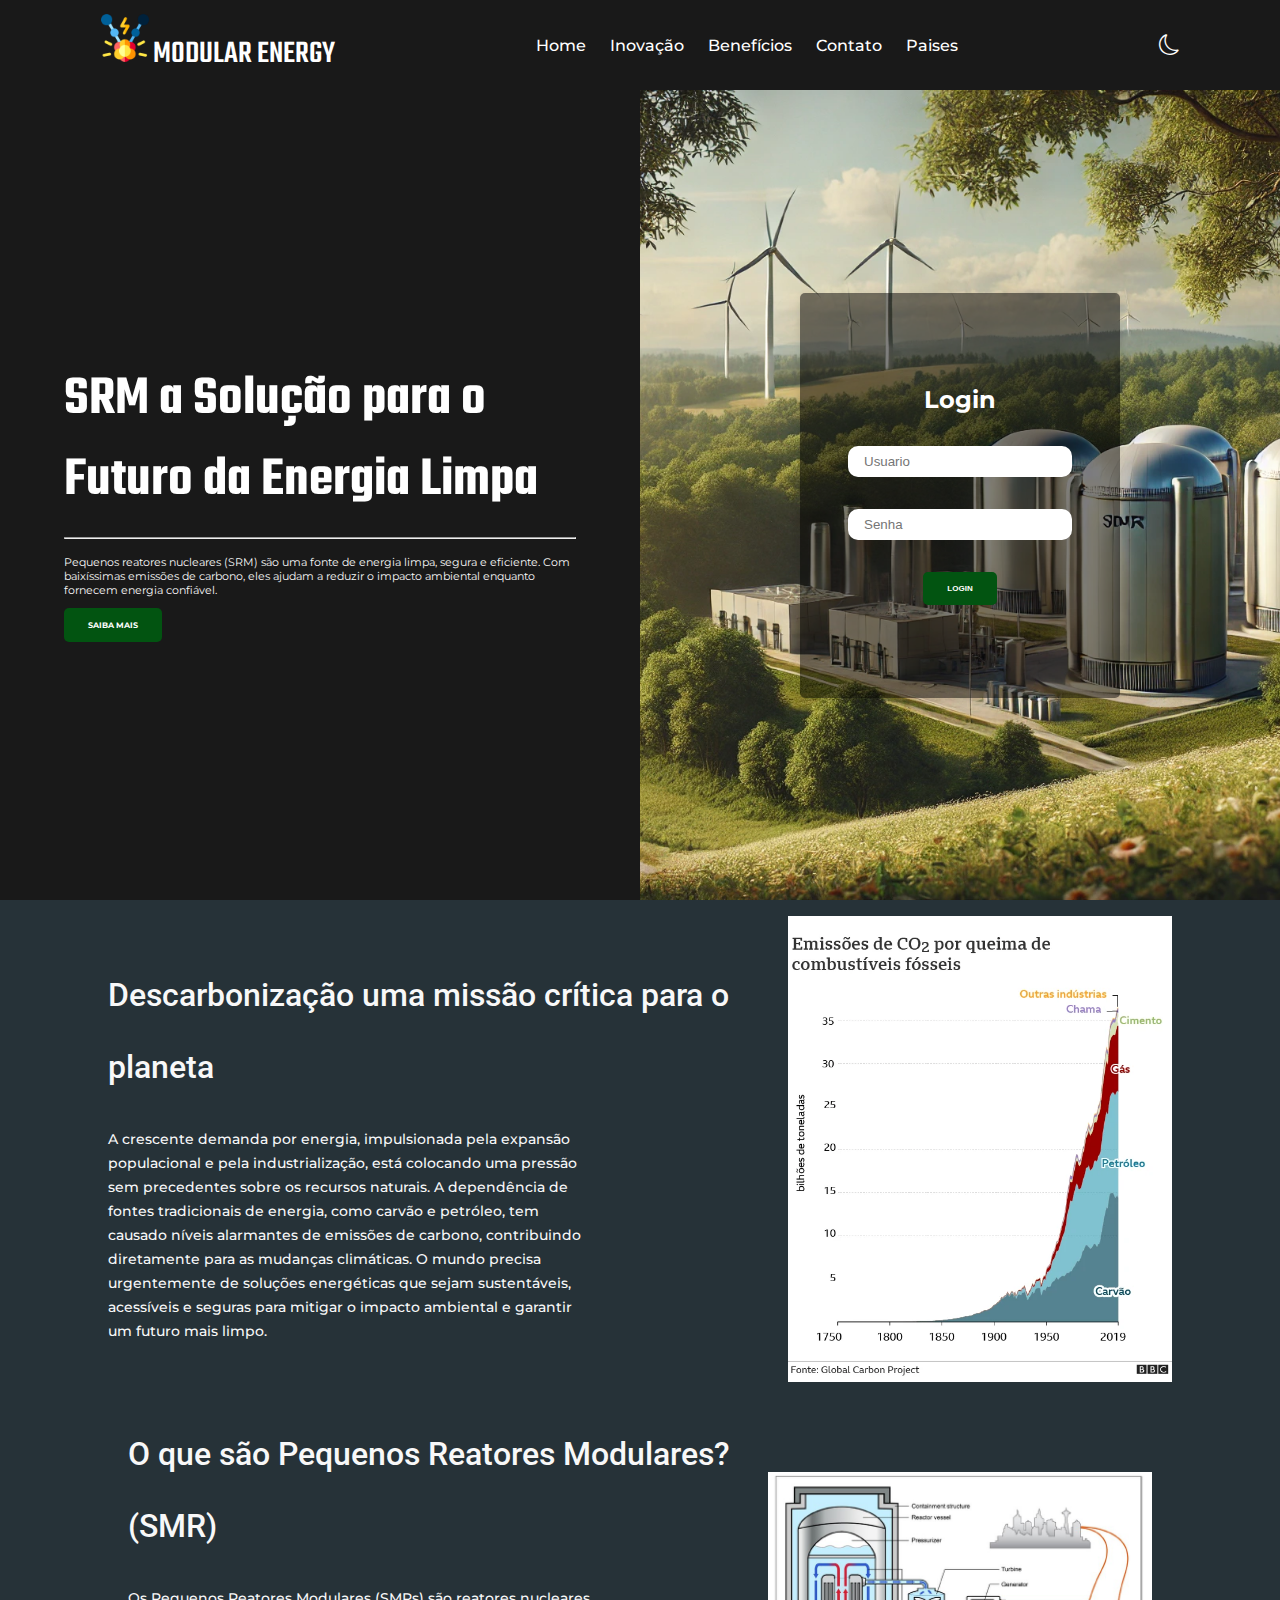
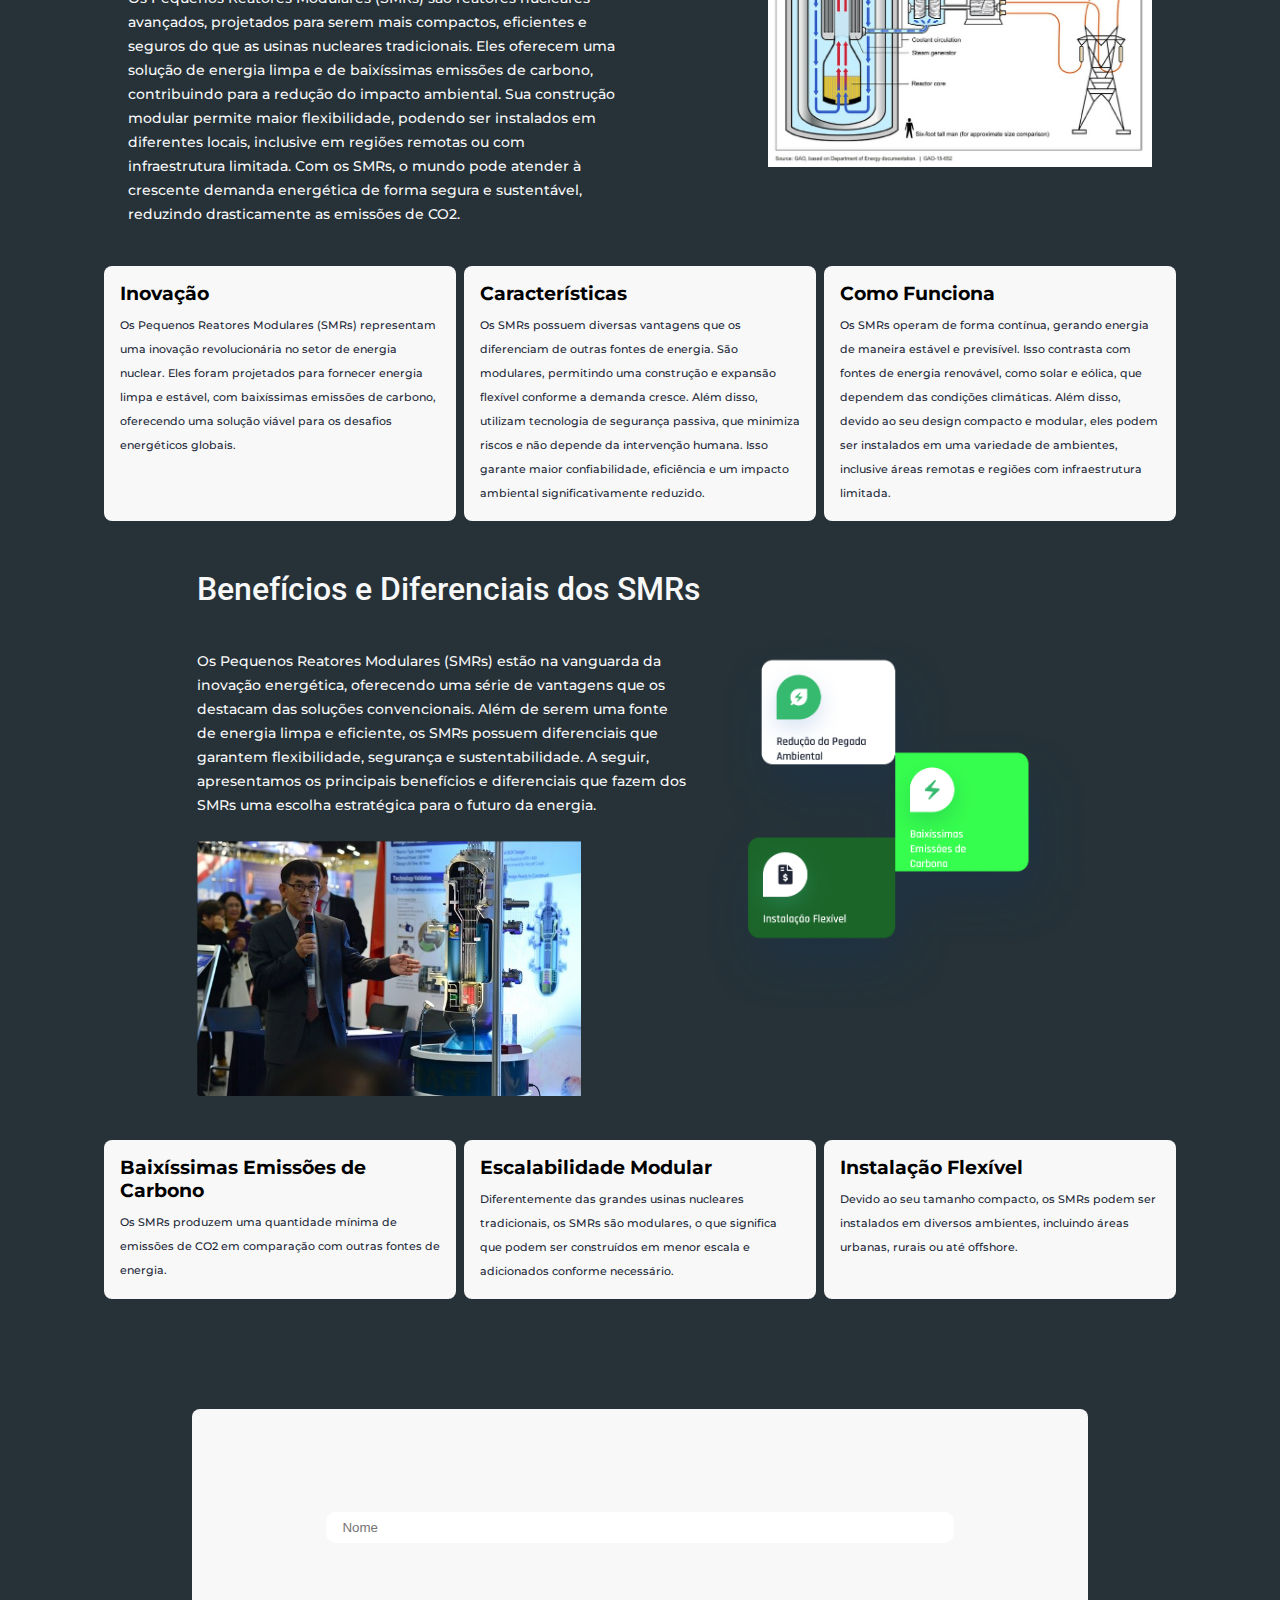
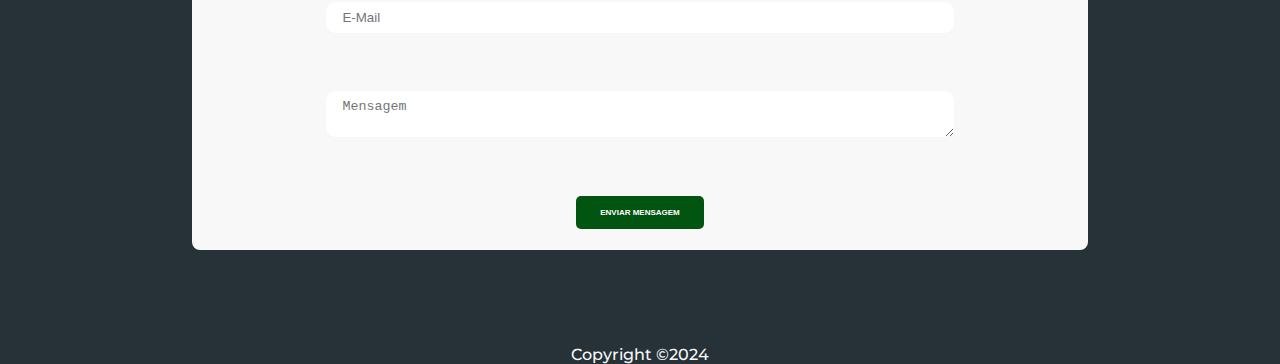
<file: index.html>
<!DOCTYPE html>
<html lang="pt-BR">
<head>
    <meta charset="UTF-8">
    <meta name="viewport" content="width=device-width, initial-scale=1.0">
    <title>LandindPage</title>
    <link rel="stylesheet" href="./stlyles/reset.css">
    <link rel="stylesheet" href="./stlyles/style.css">
    <link rel="stylesheet" href="https://cdn.jsdelivr.net/npm/bootstrap-icons@1.11.3/font/bootstrap-icons.min.css">
    <script src="./scripts/script.js" defer></script>
</head>
<body class="dark">
    <header>
        <nav>
            <figure class="logo"><img src="./images/ficao-nuclear.png" alt="" >
            <span>Modular Energy</span>
            </figure>
            <ul class="menu">
                <li><a href="#Problema">Home</a></li>
                <li><a href="#Solucao">Inovação</a></li>
                <li><a href="#Beneficios">Benefícios</a></li>
                <li><a href="#contato">Contato</a></li>
                <li><a href="paises.html">Paises</a></li>
            </ul>
            <div>
                <input type="checkbox" name="change-theme" id = "change-theme">
                <label for="change-theme">
                    <i class="bi bi-sun"></i>
                    <i class="bi bi-moon"></i>
                </label>
            </div>
        </nav>
    </header>
    <main>
        <section class="Hero" id="Hero">
            <div class="Hero-text">
                <h1>SRM a Solução para o Futuro da Energia Limpa</h1> 
                <hr>
                <p class="Hero-subtitulo">Pequenos reatores nucleares (SRM) são uma fonte de energia limpa, segura e eficiente. Com baixíssimas emissões de carbono, eles ajudam a reduzir o impacto ambiental enquanto fornecem energia confiável.</p>
                <div>
                    <a href="https://www.iaea.org/newscenter/news/what-are-small-modular-reactors-smrs" class="btn">Saiba mais</a>
                </div>       
            </div>
            <div class="Hero-login">
                <form class="login" id ="Login" >
                    <h2>Login</h2>
                    <input type="text" id="email0" placeholder="Usuario">
                    <input type="password" id="senha" placeholder="Senha">
                    <button class="btn" type="submit">Login</button>
                </form>        
            </div>
        </section>
        <section class="Problema" id="Problema">
                <article class="texto">
                    <h2>Descarbonização uma missão crítica para o planeta</h2>
                    <p>A crescente demanda por energia, impulsionada pela expansão populacional e pela industrialização, está colocando uma pressão sem precedentes sobre os recursos naturais. A dependência de fontes tradicionais de energia, como carvão e petróleo, tem causado níveis alarmantes de emissões de carbono, contribuindo diretamente para as mudanças climáticas. O mundo precisa urgentemente de soluções energéticas que sejam sustentáveis, acessíveis e seguras para mitigar o impacto ambiental e garantir um futuro mais limpo.</p>
                </article>
                <figure class="image">
                    <img src="./images/Grafico.png" alt="">
                </figure>
        </section>
        <section class="Solucao" id="Solucao">
            <article class="texto_imagem">
                <article class="texto">
                    <h2>O que são Pequenos Reatores Modulares?(SMR)</h2>
                    <p>Os Pequenos Reatores Modulares (SMRs) são reatores nucleares avançados, projetados para serem mais compactos, eficientes e seguros do que as usinas nucleares tradicionais. Eles oferecem uma solução de energia limpa e de baixíssimas emissões de carbono, contribuindo para a redução do impacto ambiental. Sua construção modular permite maior flexibilidade, podendo ser instalados em diferentes locais, inclusive em regiões remotas ou com infraestrutura limitada. Com os SMRs, o mundo pode atender à crescente demanda energética de forma segura e sustentável, reduzindo drasticamente as emissões de CO2.</p>
                </article>
                <figure class="image">
                    <img src="./images/Reator.jpg" alt="">
                </figure>
            </article>
                <div class="cards">
                    <div class = "cartao">
                        <h3>Inovação</h3>
                        <p>Os Pequenos Reatores Modulares (SMRs) representam uma inovação revolucionária no setor de energia nuclear. Eles foram projetados para fornecer energia limpa e estável, com baixíssimas emissões de carbono, oferecendo uma solução viável para os desafios energéticos globais. </p>
                    </div>
                    <div class = "cartao">
                        <h3>Características</h3>
                        <p>Os SMRs possuem diversas vantagens que os diferenciam de outras fontes de energia. São modulares, permitindo uma construção e expansão flexível conforme a demanda cresce. Além disso, utilizam tecnologia de segurança passiva, que minimiza riscos e não depende da intervenção humana. Isso garante maior confiabilidade, eficiência e um impacto ambiental significativamente reduzido.</p>    
                    </div>
                    <div class = "cartao">
                        <h3>Como Funciona</h3>
                        <p>Os SMRs operam de forma contínua, gerando energia de maneira estável e previsível. Isso contrasta com fontes de energia renovável, como solar e eólica, que dependem das condições climáticas. Além disso, devido ao seu design compacto e modular, eles podem ser instalados em uma variedade de ambientes, inclusive áreas remotas e regiões com infraestrutura limitada.</p>
                    </div>
                </div>
        </section>
        <section class="Benefícios" id="Beneficios">
            <article class="texto_imagem">
                <article class="texto">
                    <h2>Benefícios e Diferenciais dos SMRs</h2>
                    <p>Os Pequenos Reatores Modulares (SMRs) estão na vanguarda da inovação energética, oferecendo uma série de vantagens que os destacam das soluções convencionais. Além de serem uma fonte de energia limpa e eficiente, os SMRs possuem diferenciais que garantem flexibilidade, segurança e sustentabilidade. A seguir, apresentamos os principais benefícios e diferenciais que fazem dos SMRs uma escolha estratégica para o futuro da energia.</p> 
                    <figure class="image">
                        <img src="./images/Homem.jpg" alt=""  >
                    </figure>       
                </article>
                <figure class="image">
                    <img src="./images/Cards.png" alt=""  >
                </figure>   
            </article>
                <div class="cards">
                    <div class="cartao">
                        <h3> Baixíssimas Emissões de Carbono</h3>
                        <p> Os SMRs produzem uma quantidade mínima de emissões de CO2 em comparação com outras fontes de energia.</p>
                    </div>
                    <div class="cartao">
                        <h3>Escalabilidade Modular </h3>
                        <p>  Diferentemente das grandes usinas nucleares tradicionais, os SMRs são modulares, o que significa que podem ser construídos em menor escala e adicionados conforme necessário.</p>
                    </div>
                    <div class="cartao">
                        <h3>Instalação Flexível </h3>
                        <p>Devido ao seu tamanho compacto, os SMRs podem ser instalados em diversos ambientes, incluindo áreas urbanas, rurais ou até offshore.</p>
                    </div>
                </div>
        </section>
        <section class="Section-Contato" >
                <form class="contato" id="contato">
                    <h3>Contato</h3>
                    <input type="text" id="nome" placeholder="Nome">
                    <input type="email" id="email1" placeholder="E-Mail" >
                    <textarea id="mensagem" placeholder="Mensagem"></textarea>
                    <button class="btn"type="submit" >Enviar Mensagem</button>
                </form>
        </section>
    </main>
    <footer>
        <div></div>
        <p> Copyright ©2024</p>
    </footer>
</body>
</html>
</file>
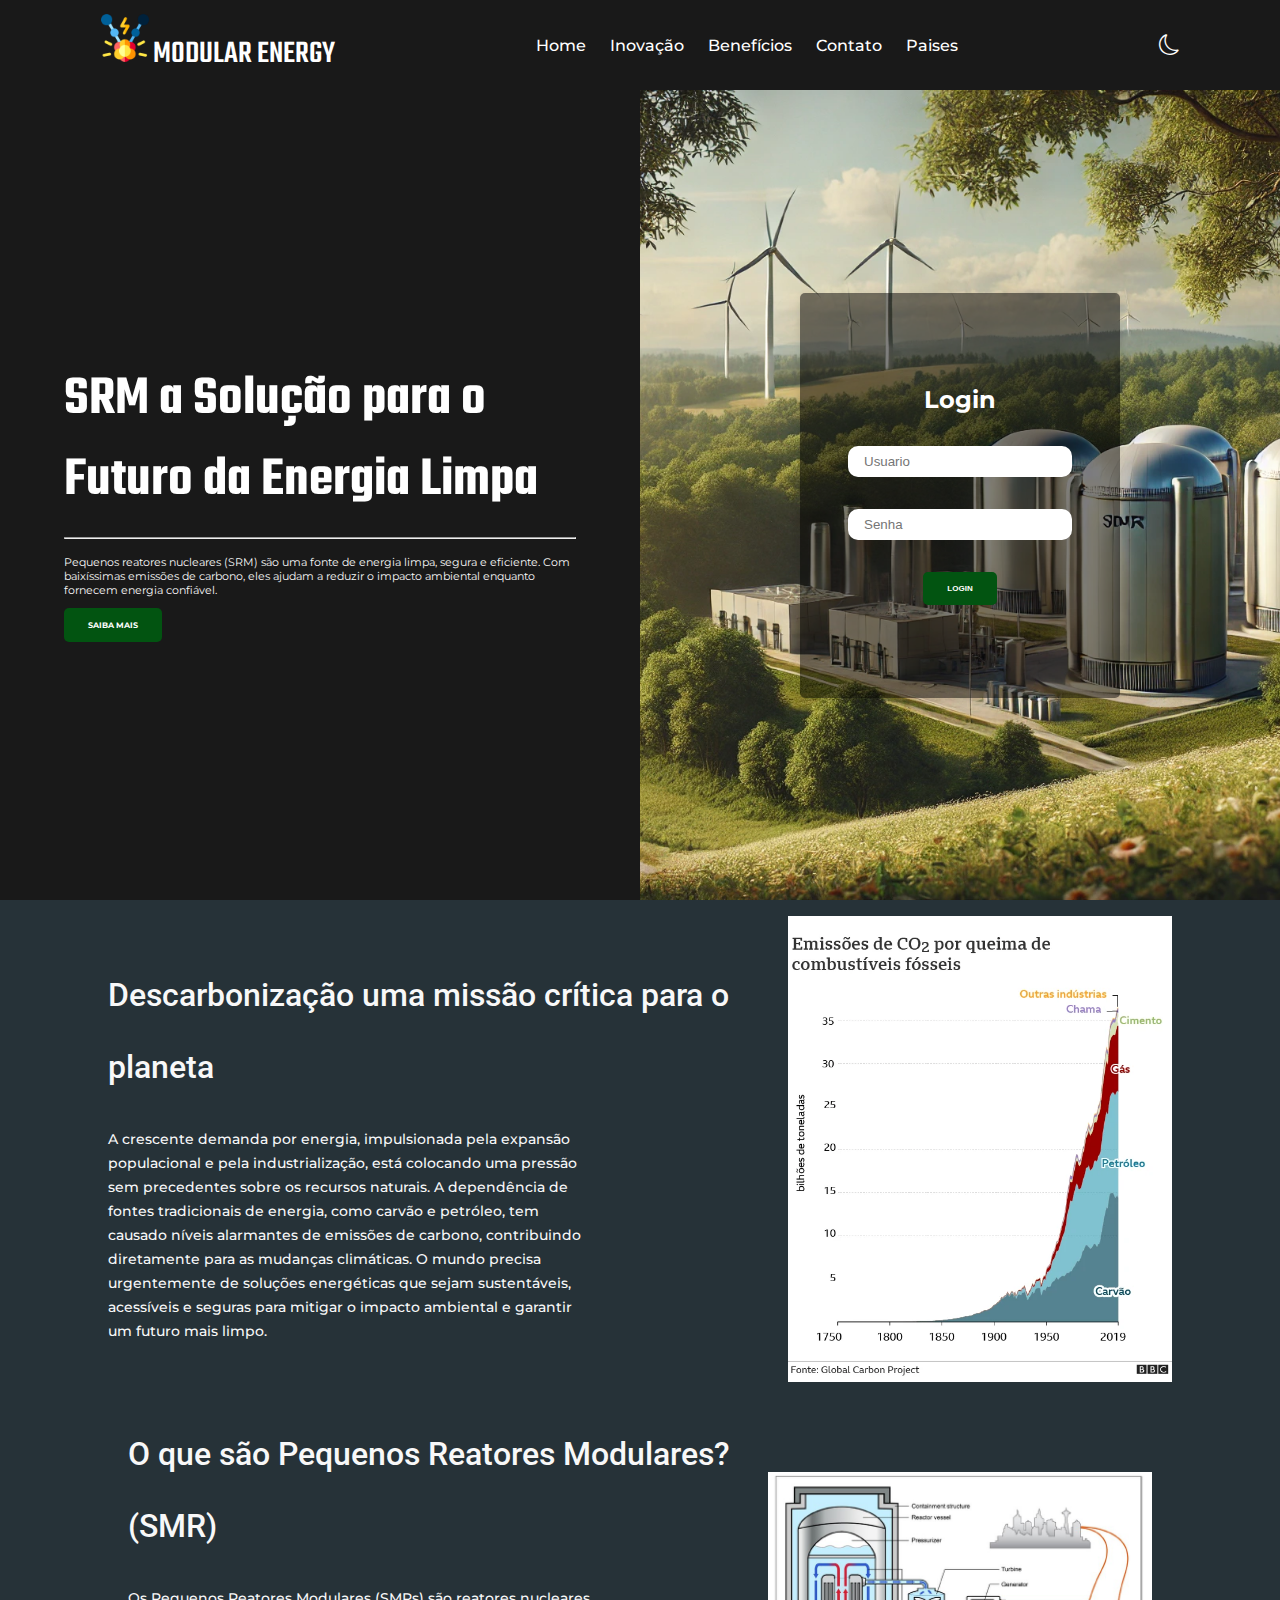
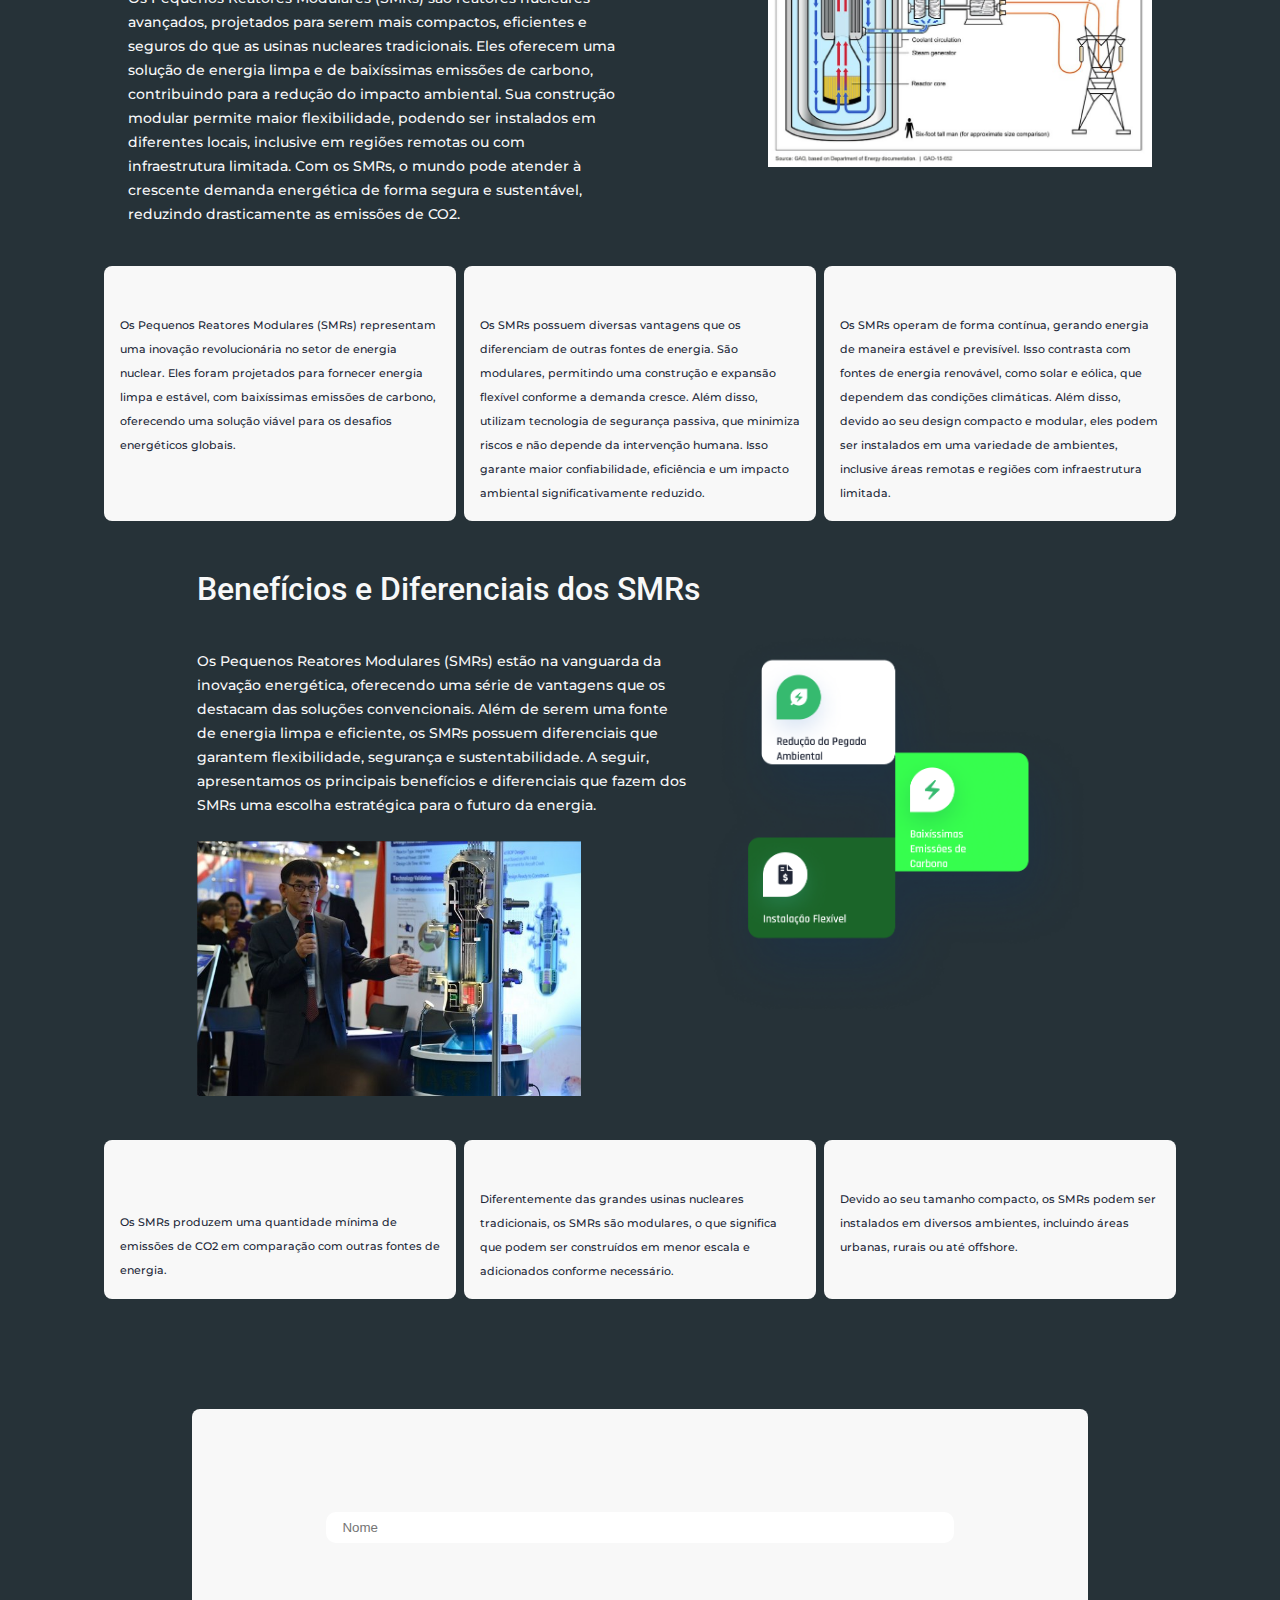
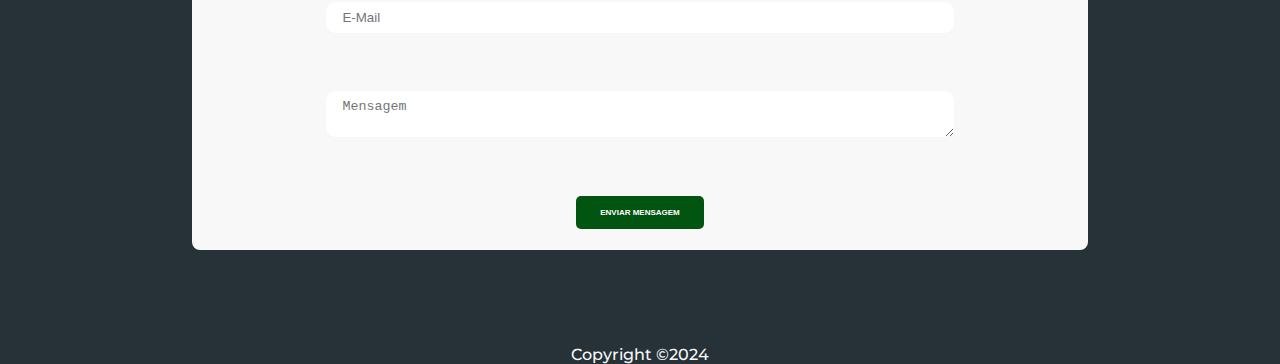
<file: src/pages/index.html>
<!DOCTYPE html>
<html lang="pt-BR">
<head>
    <meta charset="UTF-8">
    <meta name="viewport" content="width=device-width, initial-scale=1.0">
    <title>LandindPage</title>
    <link rel="stylesheet" href="/src/stlyles/reset.css">
    <link rel="stylesheet" href="/src/stlyles/style.css">
    <link rel="stylesheet" href="https://cdn.jsdelivr.net/npm/bootstrap-icons@1.11.3/font/bootstrap-icons.min.css">
    <script src="/src/scripts/script.js" defer></script>
</head>
<body class="dark">
    <header>
        <nav>
            <figure class="logo"><img src="/src/images/ficao-nuclear.png" alt="" >
            <span>Modular Energy</span>
            </figure>
            <ul class="menu">
                <li><a href="#Problema">Home</a></li>
                <li><a href="#Solucao">Inovação</a></li>
                <li><a href="#Beneficios">Benefícios</a></li>
                <li><a href="#Contato">Contato</a></li>
                <li><a href="paises.html">Paises</a></li>
            </ul>
            <div>
                <input type="checkbox" name="change-theme" id = "change-theme">
                <label for="change-theme">
                    <i class="bi bi-sun"></i>
                    <i class="bi bi-moon"></i>
                </label>
            </div>
        </nav>
    </header>
    <main>
        <section class="Hero" id="Hero">
            <div class="Hero-text">
                <h1>SRM a Solução para o Futuro da Energia Limpa</h1> 
                <hr>
                <p class="Hero-subtitulo">Pequenos reatores nucleares (SRM) são uma fonte de energia limpa, segura e eficiente. Com baixíssimas emissões de carbono, eles ajudam a reduzir o impacto ambiental enquanto fornecem energia confiável.</p>
                <div>
                    <a href="https://www.iaea.org/newscenter/news/what-are-small-modular-reactors-smrs" class="btn">Saiba mais</a>
                </div>       
            </div>
            <div class="Hero-login">
                <form class="login" id ="Login" >
                    <h2>Login</h2>
                    <input type="text" id="email0" placeholder="Usuario">
                    <input type="password" id="senha" placeholder="Senha">
                    <button class="btn" type="submit">Login</button>
                </form>        
            </div>
        </section>
        <section class="Problema" id="Problema">
                <article class="texto">
                    <h2>Descarbonização uma missão crítica para o planeta</h2>
                    <p>A crescente demanda por energia, impulsionada pela expansão populacional e pela industrialização, está colocando uma pressão sem precedentes sobre os recursos naturais. A dependência de fontes tradicionais de energia, como carvão e petróleo, tem causado níveis alarmantes de emissões de carbono, contribuindo diretamente para as mudanças climáticas. O mundo precisa urgentemente de soluções energéticas que sejam sustentáveis, acessíveis e seguras para mitigar o impacto ambiental e garantir um futuro mais limpo.</p>
                </article>
                <figure class="image">
                    <img src="/src/images/Grafico.png" alt="">
                </figure>
        </section>
        <section class="Solucao" id="Solucao">
            <article class="texto_imagem">
                <article class="texto">
                    <h2>O que são Pequenos Reatores Modulares?(SMR)</h2>
                    <p>Os Pequenos Reatores Modulares (SMRs) são reatores nucleares avançados, projetados para serem mais compactos, eficientes e seguros do que as usinas nucleares tradicionais. Eles oferecem uma solução de energia limpa e de baixíssimas emissões de carbono, contribuindo para a redução do impacto ambiental. Sua construção modular permite maior flexibilidade, podendo ser instalados em diferentes locais, inclusive em regiões remotas ou com infraestrutura limitada. Com os SMRs, o mundo pode atender à crescente demanda energética de forma segura e sustentável, reduzindo drasticamente as emissões de CO2.</p>
                </article>
                <figure class="image">
                    <img src="/src/images/Reator.jpg" alt="">
                </figure>
            </article>
                <div class="cards">
                    <div class = "cartao">
                        <h3>Inovação</h3>
                        <p>Os Pequenos Reatores Modulares (SMRs) representam uma inovação revolucionária no setor de energia nuclear. Eles foram projetados para fornecer energia limpa e estável, com baixíssimas emissões de carbono, oferecendo uma solução viável para os desafios energéticos globais. </p>
                    </div>
                    <div class = "cartao">
                        <h3>Características</h3>
                        <p>Os SMRs possuem diversas vantagens que os diferenciam de outras fontes de energia. São modulares, permitindo uma construção e expansão flexível conforme a demanda cresce. Além disso, utilizam tecnologia de segurança passiva, que minimiza riscos e não depende da intervenção humana. Isso garante maior confiabilidade, eficiência e um impacto ambiental significativamente reduzido.</p>    
                    </div>
                    <div class = "cartao">
                        <h3>Como Funciona</h3>
                        <p>Os SMRs operam de forma contínua, gerando energia de maneira estável e previsível. Isso contrasta com fontes de energia renovável, como solar e eólica, que dependem das condições climáticas. Além disso, devido ao seu design compacto e modular, eles podem ser instalados em uma variedade de ambientes, inclusive áreas remotas e regiões com infraestrutura limitada.</p>
                    </div>
                </div>
        </section>
        <section class="Benefícios" id="Beneficios">
            <article class="texto_imagem">
                <article class="texto">
                    <h2>Benefícios e Diferenciais dos SMRs</h2>
                    <p>Os Pequenos Reatores Modulares (SMRs) estão na vanguarda da inovação energética, oferecendo uma série de vantagens que os destacam das soluções convencionais. Além de serem uma fonte de energia limpa e eficiente, os SMRs possuem diferenciais que garantem flexibilidade, segurança e sustentabilidade. A seguir, apresentamos os principais benefícios e diferenciais que fazem dos SMRs uma escolha estratégica para o futuro da energia.</p> 
                    <figure class="image">
                        <img src="/src/images/Homem.jpg" alt=""  >
                    </figure>       
                </article>
                <figure class="image">
                    <img src="/src/images/Cards.png" alt=""  >
                </figure>   
            </article>
                <div class="cards">
                    <div class="cartao">
                        <h3> Baixíssimas Emissões de Carbono</h3>
                        <p> Os SMRs produzem uma quantidade mínima de emissões de CO2 em comparação com outras fontes de energia.</p>
                    </div>
                    <div class="cartao">
                        <h3>Escalabilidade Modular </h3>
                        <p>  Diferentemente das grandes usinas nucleares tradicionais, os SMRs são modulares, o que significa que podem ser construídos em menor escala e adicionados conforme necessário.</p>
                    </div>
                    <div class="cartao">
                        <h3>Instalação Flexível </h3>
                        <p>Devido ao seu tamanho compacto, os SMRs podem ser instalados em diversos ambientes, incluindo áreas urbanas, rurais ou até offshore.</p>
                    </div>
                </div>
        </section>
        <section class="Section-Contato" >
                <form class="contato" id="contato">
                    <h3>Contato</h3>
                    <input type="text" id="nome" placeholder="Nome">
                    <input type="email" id="email1" placeholder="E-Mail" >
                    <textarea id="mensagem" placeholder="Mensagem"></textarea>
                    <button class="btn"type="submit" >Enviar Mensagem</button>
                </form>
        </section>
    </main>
    <footer>
        <div></div>
        <p> Copyright ©2024</p>
    </footer>
</body>
</html>
</file>
<file: stlyles/style.css>
body,html{
    font-family: "Montserrat", sans-serif;
    font-weight: 500;
    font-size: 1em;
    background-color: rgb(255, 255, 255) ;
    color: black  ;
    transition: 0.3s;
}
.dark,.dark-theme{
    background-color: #263238;
    color: #F8F8F8;
}
.bi{
    font-size: 1.3rem;
    cursor: pointer;
}
.bi-moon{
    display: none;
}
.dark .bi-sun{
    display: none;
}
.dark .bi-moon{
    display: block;

}
input[type="checkbox"]{
    display: none;
}
a{
    text-decoration: none;
}
nav{
    color: white;
    background-color: #191919;
    width:100%;
    height: 10vh;
    display: flex;
    flex-direction: row;
    flex-wrap: wrap;
    justify-content:space-around;
    align-items: center;
}
.logo > img{
    width: 3rem;
    height:3rem;
}
.logo > span{
    text-transform: uppercase;
    font-family: "Teko", serif;
    font-size: 2rem;
    font-weight: 500;
    color: white;
}
.menu{
    color: white;;
    list-style: none;
    display: flex;
    gap:1.5rem;
    flex-direction: row;
}
.menu a{
    color: white;
}
main{
    display: flex;
    flex-direction: column;
    justify-content: center;
    align-items: center;
}
.Hero{
    display: flex;
    flex-direction: row;
    width: 100%;
    height:90vh; 
}
.Hero-login{
    height:90vh;
    width: 50%;
    color: white;
    display: flex;
    flex-direction: column;
    gap:2rem;
    align-items: center;
    justify-content: center;
    background-image: url('../images/fundo.png');
    background-size: cover; 
    background-position: center; 
}
.login{
    background-color: rgba(0, 0, 0, 0.5);
    box-shadow: 0px 4px 8px rgba(0, 0, 0, 0.1);
    border-radius: 5px;
    width:50%;
    height: 50%;
    gap: 2rem;
    display: flex;
    flex-direction: column;
    align-items: center;
    justify-content: center ;
}
form > input,textarea{
    border: none;
    padding: 0.5rem 1rem ;
    width: 70%;
    border-radius: 10px;
}
.Hero-text{
    height:90vh;
    width: 50%;
    display: flex;
    flex-direction: column;
    justify-content: center;
    gap: 1rem;
    background-color: #191919;
    color: white;
    padding: 0rem 4rem;

}
h1{
    font-family: "Teko", serif;
    font-weight: 600;
    font-size: 3.5rem;
}
.destaque{
    font-family: "Montserrat", serif;
    font-size: 1rem;
    font-weight: 600;
    text-transform: uppercase;
    color:Black;
}
.Hero-subtitulo{
    color: #F8F8F8;
    font-size: 0.7rem;
    font-weight: 400;
}
.btn{
    border: none;
    font-size: 0.5rem;
    background-color: #025411; 
    color: #ffffff; 
    padding: 12px 24px;
    border-radius: 5px; 
    font-weight: bold; 
    text-transform: uppercase; 
    cursor: pointer; 
}
.texto_imagem{
    display: flex;
    flex-wrap: wrap;
    align-items: center;
}
.Problema{
    width: 100%;
    max-width: 87rem; 
    display: flex;
    justify-content: center;
    align-items: center;
    padding: 1rem 6rem;
    gap: 2.5rem; 
}
.Solucao, .Benefícios{
    width: 100%;
    max-width: 87rem;
    display: flex;
    justify-content: center;
    align-items: center;
    flex-direction: row;
    flex-wrap: wrap;
    padding: 1rem 6rem;
    gap: 2.5rem; 
}
.texto {
    display: flex;
    flex-direction: column;
    gap: 1.5rem;
}

.texto h2 {
    font-family: 'Roboto', sans-serif;
    font-size: 2rem;
    max-width: 40rem;
    font-weight: 500;
    line-height: 4.5rem;
    margin: 0;
}
.texto p {
    font-family: 'Montserrat', sans-serif;
    font-size: 0.9rem;
    line-height: 1.5rem;
    max-width: 34em;
}

.image  img {
    width: 24rem;
    height: auto;
}
.cards{

    display: flex;
    flex-direction: row;
    flex-wrap: wrap;
    gap: 0.5rem;
}
.cartao{
    width:22rem;
    background-color: #F8F8F8;
    color:black;
    padding:1rem;
    border-radius: 0.5rem; 
    display: flex;
    flex-direction: column;
    gap:0.5rem;
}
.cartao p{
    font-family: 'Montserrat', sans-serif;
    font-size: 0.7rem;
    color: #202636;
    line-height: 1.5rem;
    max-width: 34em;
}
.Section-Contato{
    width: 100%;
    height: 70vh;
    display: flex;
    flex-direction: column;
    align-items: center;
    justify-content: center;
    gap: 2.5rem;
}
.contato{
    background-color: #F8F8F8;
    width: 70%;
    height: 70%;
    border-radius: 0.5rem;
    display: flex;
    flex-direction: column;
    justify-content: space-around;
    align-items: center;
    gap:1rem;
}
footer{
    text-align: center;
}
.card {
    width: 15rem;
    height: 13rem;
    background-color:#263238;
    color: white;
    font-family: 'Open Sans', sans-serif;
    padding: 0.5rem;
    margin: 0.5rem;
    border-radius: 10px;
    display: flex;
    flex-direction: column;
    align-items: center;
    justify-content:center;
}
.container {
    height: 100vh;
    padding: 0.5rem;
    display: flex;
    flex-wrap: wrap;
    align-items: center;
    justify-content: center;
}
</file>
<file: src/stlyles/style.css>
body,html{
    font-family: "Montserrat", sans-serif;
    font-weight: 500;
    font-size: 1em;
    background-color: rgb(255, 255, 255) ;
    color: black  ;
    transition: 0.3s;
}
.dark,.dark-theme{
    background-color: #263238;
    color: #F8F8F8;
}
.bi{
    font-size: 1.3rem;
    cursor: pointer;
}
.bi-moon{
    display: none;
}
.dark .bi-sun{
    display: none;
}
.dark .bi-moon{
    display: block;

}
input[type="checkbox"]{
    display: none;
}
a{
    text-decoration: none;
}
nav{
    color: white;
    background-color: #191919;
    width:100%;
    height: 10vh;
    display: flex;
    flex-direction: row;
    flex-wrap: wrap;
    justify-content:space-around;
    align-items: center;
}
.logo > img{
    width: 3rem;
    height:3rem;
}
.logo > span{
    text-transform: uppercase;
    font-family: "Teko", serif;
    font-size: 2rem;
    font-weight: 500;
    color: white;
}
.menu{
    color: white;;
    list-style: none;
    display: flex;
    gap:1.5rem;
    flex-direction: row;
}
.menu a{
    color: white;
}
main{
    display: flex;
    flex-direction: column;
    justify-content: center;
    align-items: center;
}
.Hero{
    display: flex;
    flex-direction: row;
    width: 100%;
    height:90vh; 
}
.Hero-login{
    height:90vh;
    width: 50%;
    color: white;
    display: flex;
    flex-direction: column;
    gap:2rem;
    align-items: center;
    justify-content: center;
    background-image: url('/src/images/fundo.png');
    background-size: cover; 
    background-position: center; 
}
.login{
    background-color: rgba(0, 0, 0, 0.5);
    box-shadow: 0px 4px 8px rgba(0, 0, 0, 0.1);
    border-radius: 5px;
    width:50%;
    height: 50%;
    gap: 2rem;
    display: flex;
    flex-direction: column;
    align-items: center;
    justify-content: center ;
}
form > input,textarea{
    border: none;
    padding: 0.5rem 1rem ;
    width: 70%;
    border-radius: 10px;
}
.Hero-text{
    height:90vh;
    width: 50%;
    display: flex;
    flex-direction: column;
    justify-content: center;
    gap: 1rem;
    background-color: #191919;
    color: white;
    padding: 0rem 4rem;

}
h1{
    font-family: "Teko", serif;
    font-weight: 600;
    font-size: 3.5rem;
}
.destaque{
    font-family: "Montserrat", serif;
    font-size: 1rem;
    font-weight: 600;
    text-transform: uppercase;
    color:Black;
}
.Hero-subtitulo{
    color: #F8F8F8;
    font-size: 0.7rem;
    font-weight: 400;
}
.btn{
    border: none;
    font-size: 0.5rem;
    background-color: #025411; 
    color: #ffffff; 
    padding: 12px 24px;
    border-radius: 5px; 
    font-weight: bold; 
    text-transform: uppercase; 
    cursor: pointer; 
}
.texto_imagem{
    display: flex;
    flex-wrap: wrap;
    align-items: center;
}
.Problema{
    width: 100%;
    max-width: 87rem; 
    display: flex;
    justify-content: center;
    align-items: center;
    padding: 1rem 6rem;
    gap: 2.5rem; 
}
.Solucao, .Benefícios{
    width: 100%;
    max-width: 87rem;
    display: flex;
    justify-content: center;
    align-items: center;
    flex-direction: row;
    flex-wrap: wrap;
    padding: 1rem 6rem;
    gap: 2.5rem; 
}
.texto {
    display: flex;
    flex-direction: column;
    gap: 1.5rem;
}

.texto h2 {
    font-family: 'Roboto', sans-serif;
    font-size: 2rem;
    max-width: 40rem;
    font-weight: 500;
    line-height: 4.5rem;
    margin: 0;
}
.texto p {
    font-family: 'Montserrat', sans-serif;
    font-size: 0.9rem;
    line-height: 1.5rem;
    max-width: 34em;
}

.image  img {
    width: 24rem;
    height: auto;
}
.cards{

    display: flex;
    flex-direction: row;
    flex-wrap: wrap;
    gap: 0.5rem;

}
.cartao{
    width:22rem;
    background-color: #F8F8F8;
    padding:1rem;
    border-radius: 0.5rem; 
    display: flex;
    flex-direction: column;
    gap:0.5rem;
}
.cartao p{
    font-family: 'Montserrat', sans-serif;
    font-size: 0.7rem;
    color: #202636;
    line-height: 1.5rem;
    max-width: 34em;
}
.Section-Contato{
    width: 100%;
    height: 70vh;
    display: flex;
    flex-direction: column;
    align-items: center;
    justify-content: center;
    gap: 2.5rem;
}
.contato{
    background-color: #F8F8F8;
    width: 70%;
    height: 70%;
    border-radius: 0.5rem;
    display: flex;
    flex-direction: column;
    justify-content: space-around;
    align-items: center;
    gap:1rem;
}
footer{
    text-align: center;
}
.card {
    width: 15rem;
    height: 13rem;
    background-color:#263238;
    color: white;
    font-family: 'Open Sans', sans-serif;
    padding: 0.5rem;
    margin: 0.5rem;
    border-radius: 10px;
    display: flex;
    flex-direction: column;
    align-items: center;
    justify-content:center;
}
.container {
    height: 100vh;
    padding: 0.5rem;
    display: flex;
    flex-wrap: wrap;
    align-items: center;
    justify-content: center;
}
</file>
